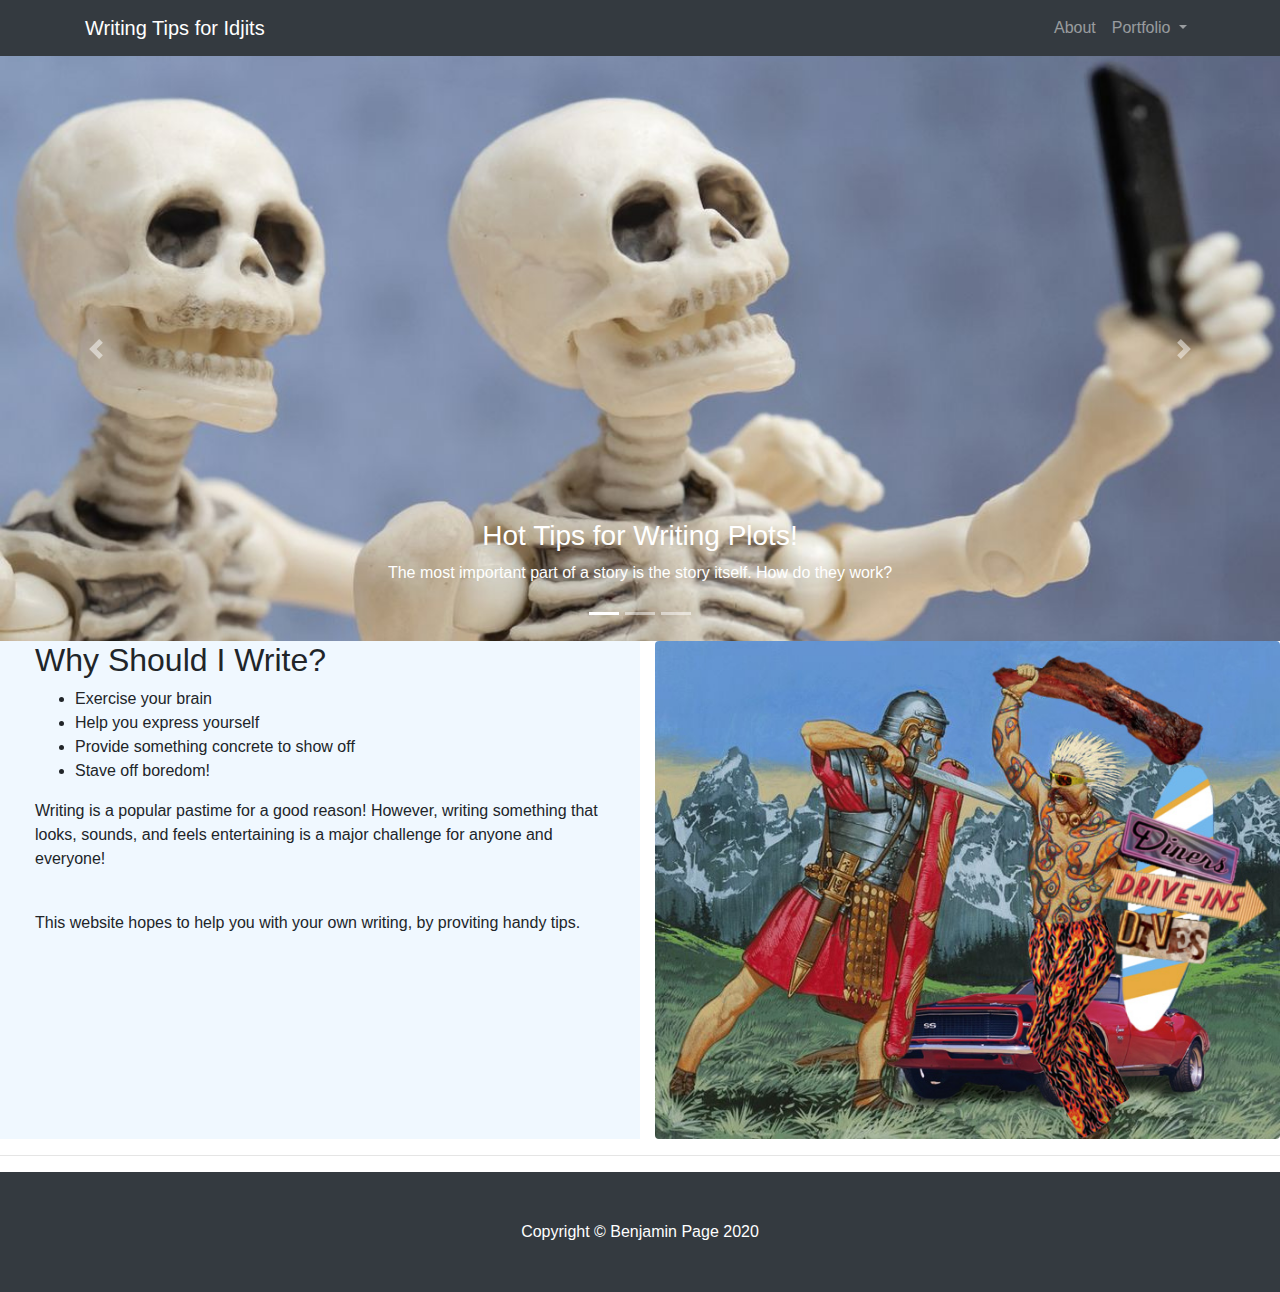
<file: Final Project Finished/index.html>
<!DOCTYPE html>
<html lang="en">

<head>

  <meta charset="utf-8">
  <meta name="viewport" content="width=device-width, initial-scale=1, shrink-to-fit=no">
  <meta name="description" content="">
  <meta name="author" content="">

  <title>Writing Tips for Idjits</title>

  <!-- Bootstrap core CSS -->
  <link href="vendor/bootstrap/css/bootstrap.min.css" rel="stylesheet">

  <!-- Custom styles for this template -->
  <link href="css/modern-business.css" rel="stylesheet">

</head>

<body>

  <!-- Navigation -->
  <nav class="navbar fixed-top navbar-expand-lg navbar-dark bg-dark fixed-top">
    <div class="container">
      <a class="navbar-brand" href="index.html">Writing Tips for Idjits</a>
      <button class="navbar-toggler navbar-toggler-right" type="button" data-toggle="collapse" data-target="#navbarResponsive" aria-controls="navbarResponsive" aria-expanded="false" aria-label="Toggle navigation">
        <span class="navbar-toggler-icon"></span>
      </button>
      <div class="collapse navbar-collapse" id="navbarResponsive">
        <ul class="navbar-nav ml-auto">
          <li class="nav-item">
            <a class="nav-link" href="about.html">About</a>
          </li>
          <li class="nav-item dropdown">
            <a class="nav-link dropdown-toggle" href="#" id="navbarDropdownPortfolio" data-toggle="dropdown" aria-haspopup="true" aria-expanded="false">
              Portfolio
            </a>
            <div class="dropdown-menu dropdown-menu-right" aria-labelledby="navbarDropdownPortfolio">
              <a class="dropdown-item" href="character.html">1 Character Tips</a>
              <a class="dropdown-item" href="plot.html">2 Plot Tips</a>
              <a class="dropdown-item" href="writing.html">3 Writing Tips</a>
            </div>
          </li>
         </ul>
      </div>
    </div>
  </nav>

  <header>
    <div id="carouselExampleIndicators" class="carousel slide" data-ride="carousel">
      <ol class="carousel-indicators">
        <li data-target="#carouselExampleIndicators" data-slide-to="0" class="active"></li>
        <li data-target="#carouselExampleIndicators" data-slide-to="1"></li>
        <li data-target="#carouselExampleIndicators" data-slide-to="2"></li>
      </ol>
      <div class="carousel-inner" role="listbox">
        <!-- Slide One - Set the background image for this slide in the line below -->
        <div class="carousel-item active" style="background-image: url(media/skeleton.jpg)">
          <div class="carousel-caption d-none d-md-block">
            <h3>Hot Tips for Writing Plots!</h3>
                <p>The most important part of a story is the story itself. How do they work?</p>
          </div>
        </div>
        <!-- Slide Two - Set the background image for this slide in the line below -->
        <div class="carousel-item" style="background-image: url(media/squidwad.jpg)">
          <div class="carousel-caption d-none d-md-block">
            <h3>Five Dialogue Writing Tips That Will Blow His Mind And Destroy His Penis</h3>
                <p>How do you write people so they <i>talk</i> like people? Find out here!</p>
          </div>
        </div>
        <!-- Slide Three - Set the background image for this slide in the line below -->
        <div class="carousel-item" style="background-image: url(media/EZdK92KXYAMaqxr.jpg)">
          <div class="carousel-caption d-none d-md-block">
            <h3>How To Keep Track of YOUR Characters</h3>
            <p>Can't remember where Bob is in your plot, and where Rob is? Here's some tips!</p>
          </div>
        </div>
      </div>
      <a class="carousel-control-prev" href="#carouselExampleIndicators" role="button" data-slide="prev">
        <span class="carousel-control-prev-icon" aria-hidden="true"></span>
        <span class="sr-only">Previous</span>
      </a>
      <a class="carousel-control-next" href="#carouselExampleIndicators" role="button" data-slide="next">
        <span class="carousel-control-next-icon" aria-hidden="true"></span>
        <span class="sr-only">Next</span>
      </a>
    </div>
  </header>


    <!-- Features Section -->
    <div class="row">
      <div id="explanation" class="col-lg-6">
        <h2>Why Should I Write?</h2>
        <ul>
          <li>Exercise your brain</li>
          <li>Help you express yourself</li>
          <li>Provide something concrete to show off</li>
          <li>Stave off boredom!</li>
        </ul>
        <p>Writing is a popular pastime for a good reason! However, writing something that looks, sounds, and feels entertaining is a major challenge for anyone and everyone!</p>
          <br>
          <p>This website hopes to help you with your own writing, by proviting handy tips.</p>
      </div>
      <div class="col-lg-6">
        <img class="img-fluid rounded" src="media/1533462718866.jpg" alt="">
      </div>
    </div>
    <!-- /.row -->

    <hr>



  <!-- Footer -->
  <footer class="py-5 bg-dark">
    <div class="container">
      <p class="m-0 text-center text-white">Copyright &copy; Benjamin Page 2020</p>
    </div>
    <!-- /.container -->
  </footer>

  <!-- Bootstrap core JavaScript -->
  <script src="vendor/jquery/jquery.min.js"></script>
  <script src="vendor/bootstrap/js/bootstrap.bundle.min.js"></script>

</body>

</html>
</file>
<file: Final Project Finished/css/modern-business.css>
/*!
 * Start Bootstrap - Modern Business (https://startbootstrap.com/template-overviews/modern-business)
 * Copyright 2013-2019 Start Bootstrap
 * Licensed under MIT (https://github.com/BlackrockDigital/startbootstrap-logomodern-business-nav/blob/master/LICENSE)
 */
body {
  padding-top: 56px;
}

.carousel-item {
  height: 65vh;
  min-height: 300px;
  background: no-repeat center center scroll;
  -webkit-background-size: cover;
  -moz-background-size: cover;
  -o-background-size: cover;
  background-size: cover;
}

.portfolio-item {
  margin-bottom: 30px;
}

div [id=explanation]{background-color: aliceblue;
padding-left: 50px;
justify-content: center;}
</file>
